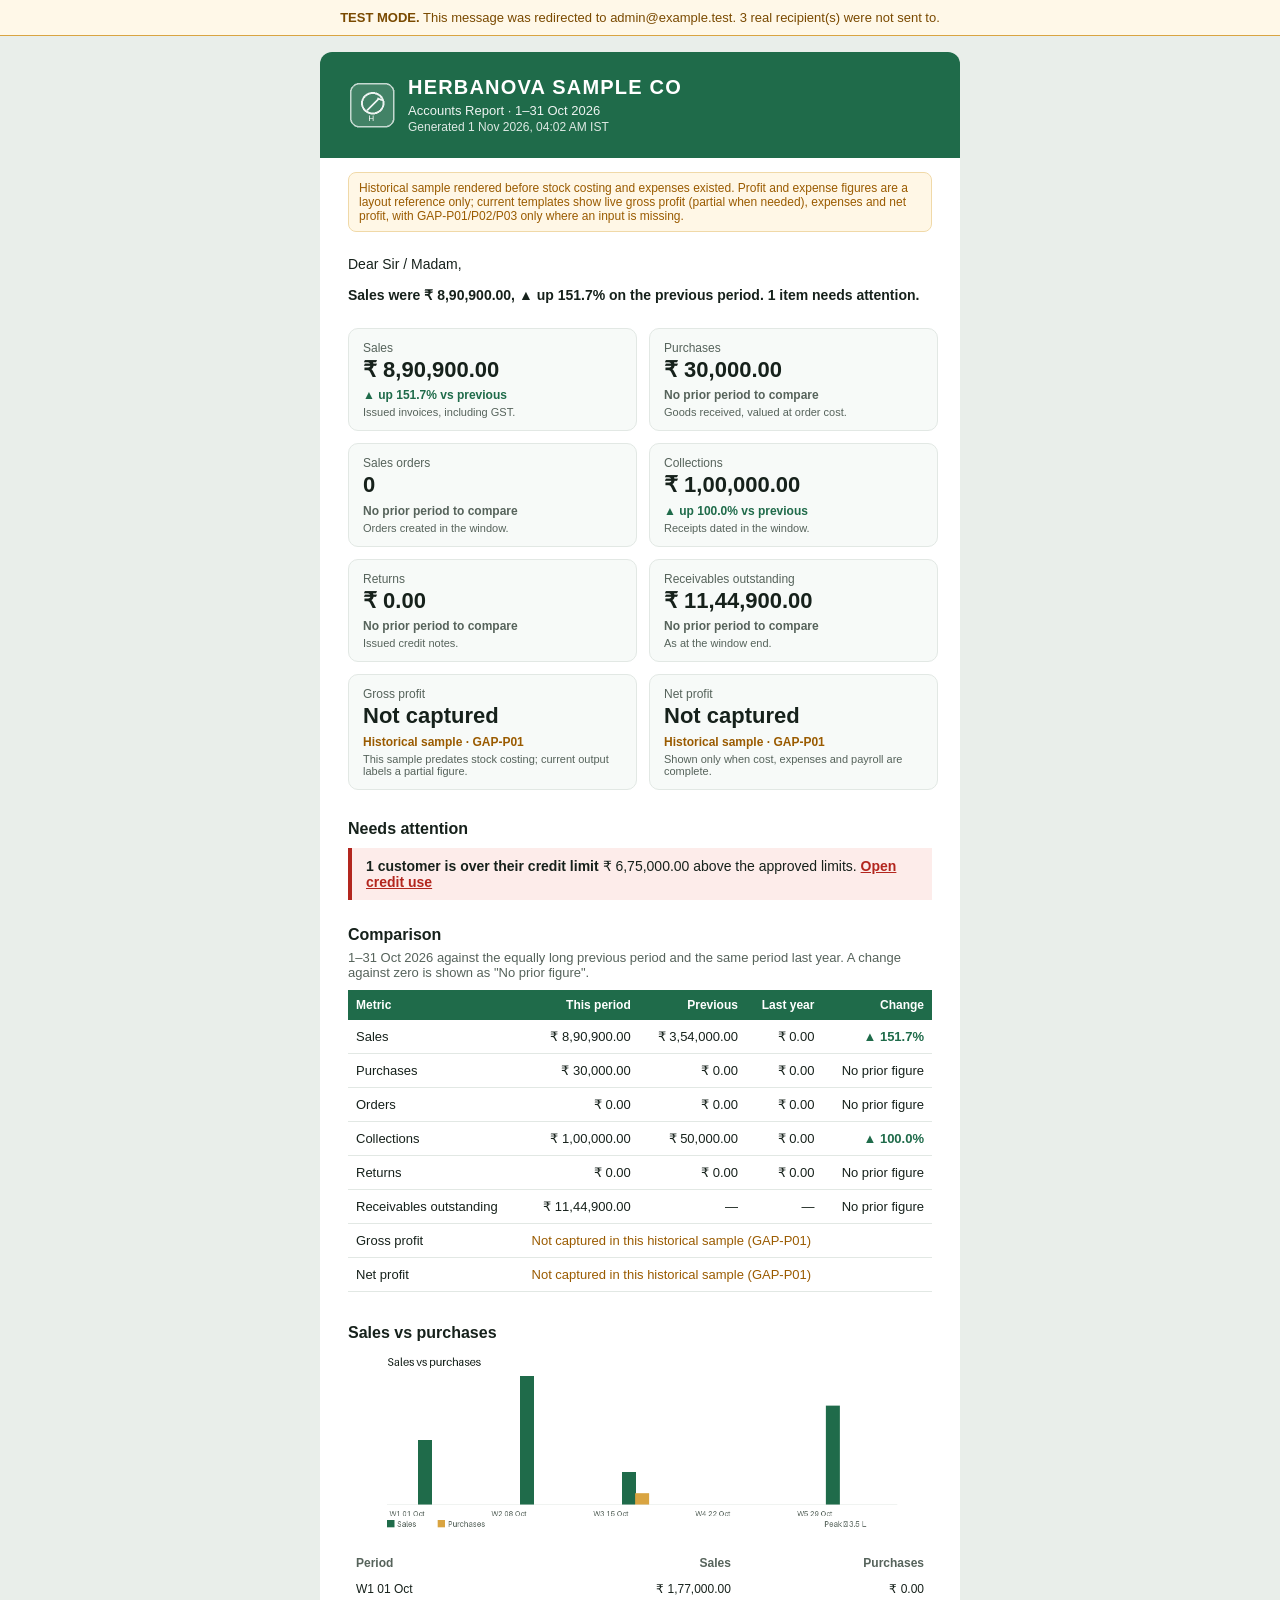
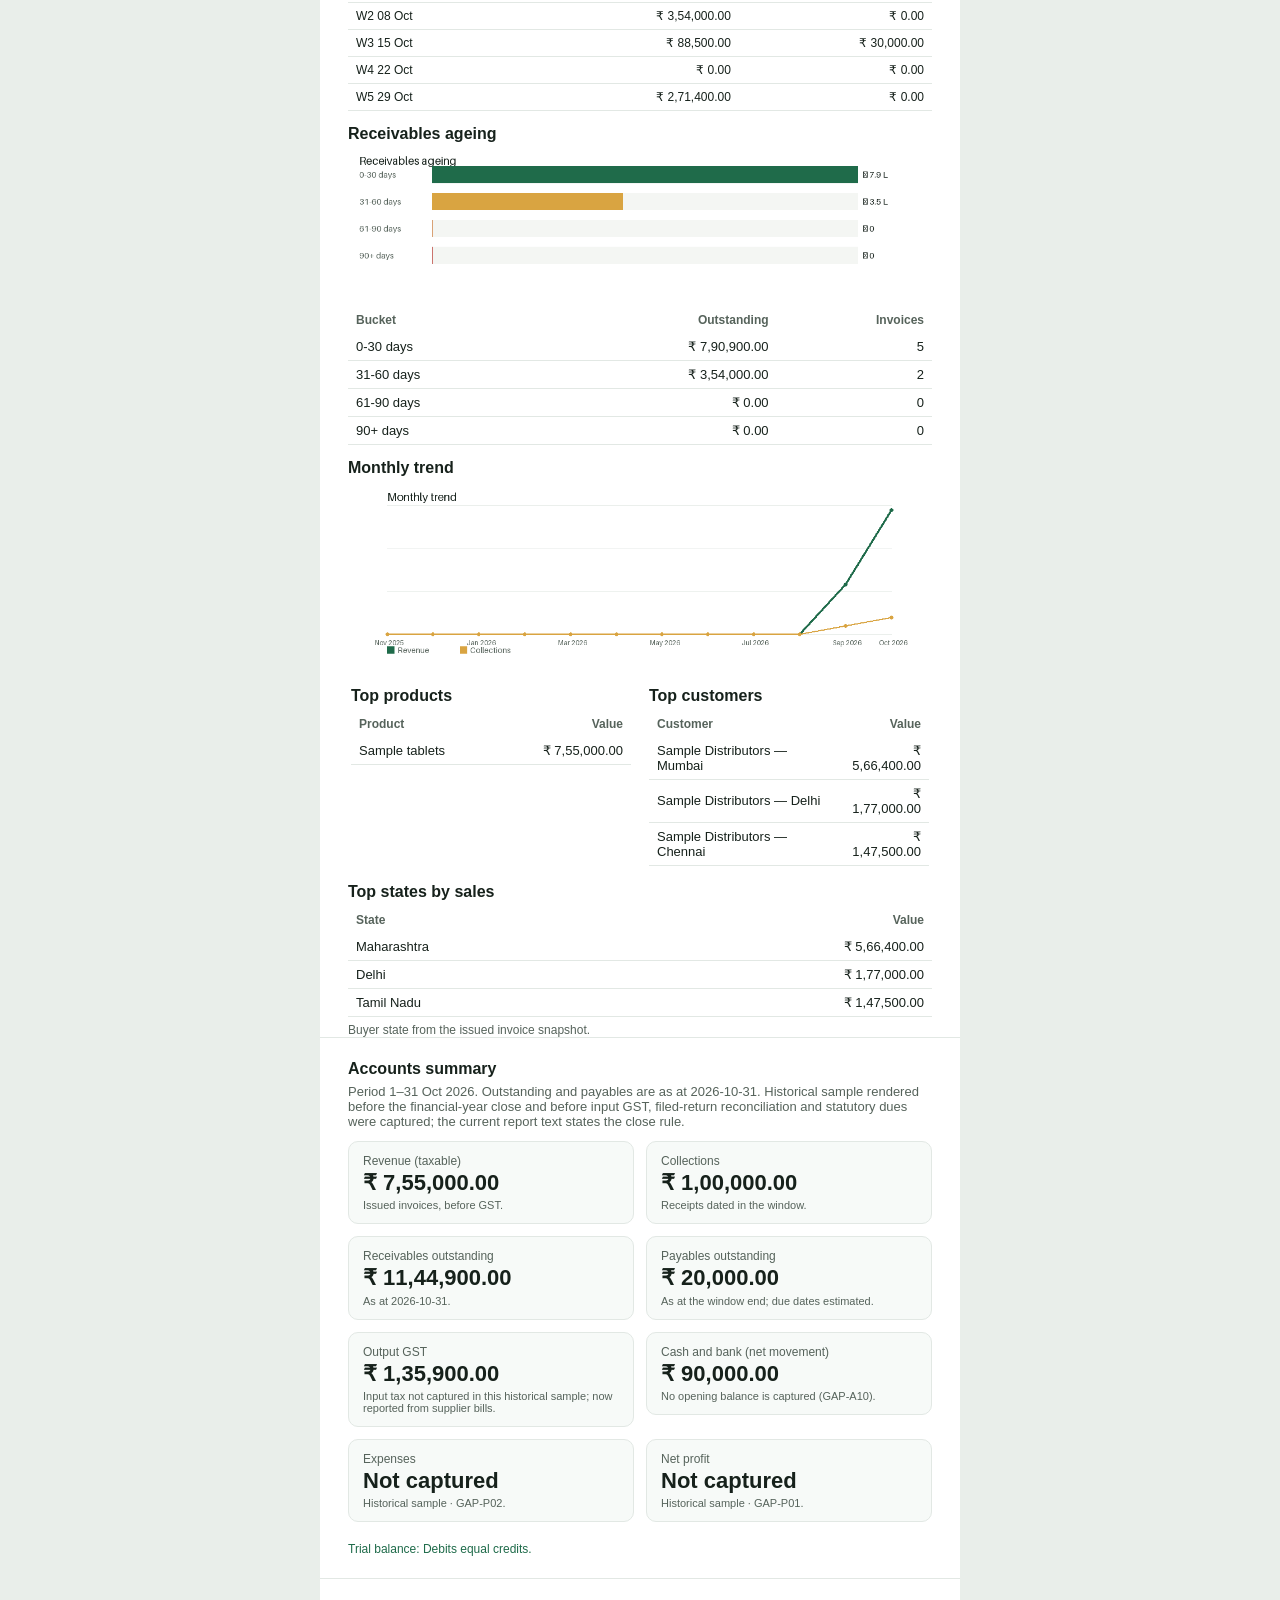
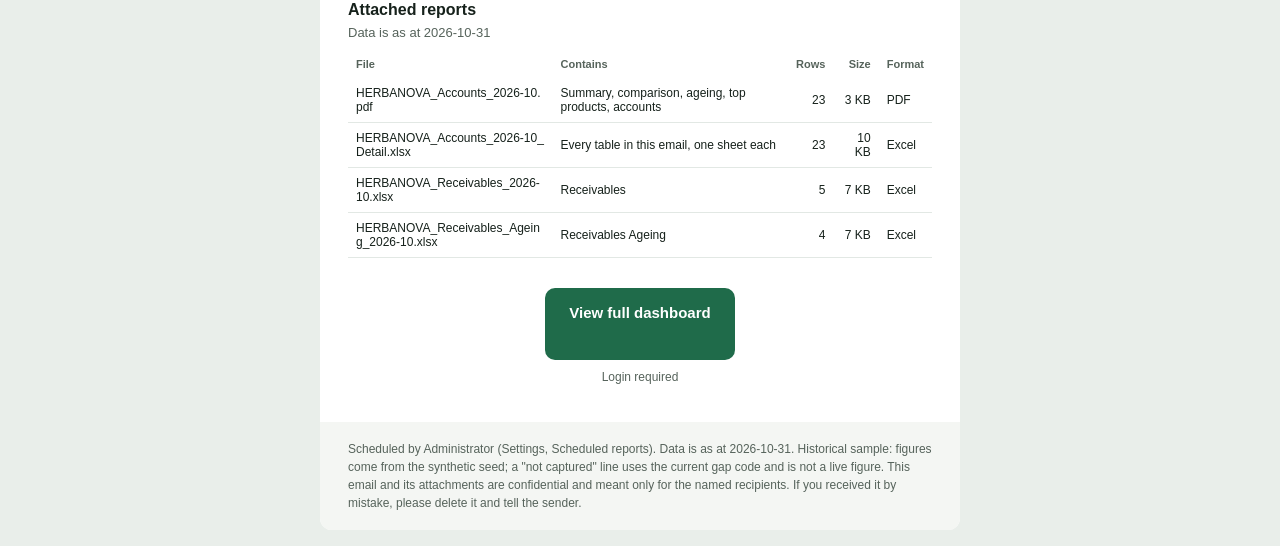
<file: docs/samples/HERBANOVA_Accounts_Report_2026-10.html>
<!doctype html>
<html lang="en">
<head>
<meta charset="utf-8">
<meta name="viewport" content="width=device-width,initial-scale=1">
<meta name="color-scheme" content="light dark">
<title>Herbanova Sample Co | Accounts Report | 1–31 Oct 2026</title>
<style>
body{margin:0;padding:0;background:#E9EEEA;font-family:Arial,Helvetica,sans-serif;color:#16211B}
@media (prefers-color-scheme:dark){body{background:#0F1713!important}}
.wrap{width:100%;max-width:640px;background:#fff;border-radius:12px;overflow:hidden}
a{color:#1F6B4A}
</style>
</head>
<body style="margin:0;padding:0;background:#E9EEEA">
<div style="background:#FFF8E8;border-bottom:1px solid #D9A441;padding:10px 16px;font-size:13px;color:#7A4A00;text-align:center"><b>TEST MODE.</b> This message was redirected to admin@example.test. 3 real recipient(s) were not sent to.</div>
<table role="presentation" width="100%" cellpadding="0" cellspacing="0" border="0" style="background:#E9EEEA">
<tr><td align="center" style="padding:16px 8px">
<table role="presentation" cellpadding="0" cellspacing="0" border="0" class="wrap" style="width:100%;max-width:640px;background:#fff;border-radius:12px;overflow:hidden">
<tr><td style="background:#1F6B4A;color:#fff;padding:24px 28px">
<table role="presentation" cellpadding="0" cellspacing="0" border="0"><tr>
<td style="padding-right:12px"><img src="[data-uri]" width="48" height="48" alt="Herbanova" style="display:block;border:0"></td>
<td><b style="font-size:20px;letter-spacing:.06em">HERBANOVA SAMPLE CO</b>
<div style="font-size:13px;opacity:.92;margin-top:4px">Accounts Report · 1–31 Oct 2026</div>
<div style="font-size:12px;opacity:.85;margin-top:2px">Generated 1 Nov 2026, 04:02 AM IST</div></td>
</tr></table></td></tr>
<tr><td style="padding:14px 28px 0"><p style="margin:0;font-size:12px;color:#9A5B00;background:#FFF7E6;border:1px solid #F0D9A8;border-radius:8px;padding:8px 10px">Historical sample rendered before stock costing and expenses existed. Profit and expense figures are a layout reference only; current templates show live gross profit (partial when needed), expenses and net profit, with GAP-P01/P02/P03 only where an input is missing.</p></td></tr><tr><td style="padding:22px 28px 0">
<p style="margin:0 0 10px;font-size:14px;line-height:1.5">Dear Sir / Madam,</p>
<p style="margin:0 0 10px;font-size:14px;line-height:1.5"><b>Sales were ₹ 8,90,900.00, ▲ up 151.7% on the previous period. 1 item needs attention.</b></p>
</td></tr>
<tr><td style="padding:12px 22px 0 28px"><table role="presentation" width="100%" style="border-collapse:separate;border-spacing:0"><tr><td width="50%" style="padding:0 6px 12px 0;vertical-align:top"><div style="border:1px solid #E2E8E4;border-radius:10px;padding:12px 14px;background:#F7FAF8;height:100%"><span style="display:block;font-size:12px;color:#56635B">Sales</span><b style="display:block;font-size:22px;line-height:1.2;margin:2px 0;color:#16211B">₹ 8,90,900.00</b><i style="font-style:normal;font-size:12px;font-weight:700;color:#1F6B4A">▲ up 151.7% vs previous</i><div style="font-size:11px;color:#56635B;margin-top:3px">Issued invoices, including GST.</div></div></td><td width="50%" style="padding:0 0 12px 6px;vertical-align:top"><div style="border:1px solid #E2E8E4;border-radius:10px;padding:12px 14px;background:#F7FAF8;height:100%"><span style="display:block;font-size:12px;color:#56635B">Purchases</span><b style="display:block;font-size:22px;line-height:1.2;margin:2px 0;color:#16211B">₹ 30,000.00</b><i style="font-style:normal;font-size:12px;font-weight:700;color:#56635B">No prior period to compare</i><div style="font-size:11px;color:#56635B;margin-top:3px">Goods received, valued at order cost.</div></div></td></tr><tr><td width="50%" style="padding:0 6px 12px 0;vertical-align:top"><div style="border:1px solid #E2E8E4;border-radius:10px;padding:12px 14px;background:#F7FAF8;height:100%"><span style="display:block;font-size:12px;color:#56635B">Sales orders</span><b style="display:block;font-size:22px;line-height:1.2;margin:2px 0;color:#16211B">0</b><i style="font-style:normal;font-size:12px;font-weight:700;color:#56635B">No prior period to compare</i><div style="font-size:11px;color:#56635B;margin-top:3px">Orders created in the window.</div></div></td><td width="50%" style="padding:0 0 12px 6px;vertical-align:top"><div style="border:1px solid #E2E8E4;border-radius:10px;padding:12px 14px;background:#F7FAF8;height:100%"><span style="display:block;font-size:12px;color:#56635B">Collections</span><b style="display:block;font-size:22px;line-height:1.2;margin:2px 0;color:#16211B">₹ 1,00,000.00</b><i style="font-style:normal;font-size:12px;font-weight:700;color:#1F6B4A">▲ up 100.0% vs previous</i><div style="font-size:11px;color:#56635B;margin-top:3px">Receipts dated in the window.</div></div></td></tr><tr><td width="50%" style="padding:0 6px 12px 0;vertical-align:top"><div style="border:1px solid #E2E8E4;border-radius:10px;padding:12px 14px;background:#F7FAF8;height:100%"><span style="display:block;font-size:12px;color:#56635B">Returns</span><b style="display:block;font-size:22px;line-height:1.2;margin:2px 0;color:#16211B">₹ 0.00</b><i style="font-style:normal;font-size:12px;font-weight:700;color:#56635B">No prior period to compare</i><div style="font-size:11px;color:#56635B;margin-top:3px">Issued credit notes.</div></div></td><td width="50%" style="padding:0 0 12px 6px;vertical-align:top"><div style="border:1px solid #E2E8E4;border-radius:10px;padding:12px 14px;background:#F7FAF8;height:100%"><span style="display:block;font-size:12px;color:#56635B">Receivables outstanding</span><b style="display:block;font-size:22px;line-height:1.2;margin:2px 0;color:#16211B">₹ 11,44,900.00</b><i style="font-style:normal;font-size:12px;font-weight:700;color:#56635B">No prior period to compare</i><div style="font-size:11px;color:#56635B;margin-top:3px">As at the window end.</div></div></td></tr><tr><td width="50%" style="padding:0 6px 12px 0;vertical-align:top"><div style="border:1px solid #E2E8E4;border-radius:10px;padding:12px 14px;background:#F7FAF8;height:100%"><span style="display:block;font-size:12px;color:#56635B">Gross profit</span><b style="display:block;font-size:22px;line-height:1.2;margin:2px 0;color:#16211B">Not captured</b><i style="font-style:normal;font-size:12px;font-weight:700;color:#9A5B00">Historical sample · GAP-P01</i><div style="font-size:11px;color:#56635B;margin-top:3px">This sample predates stock costing; current output labels a partial figure.</div></div></td><td width="50%" style="padding:0 0 12px 6px;vertical-align:top"><div style="border:1px solid #E2E8E4;border-radius:10px;padding:12px 14px;background:#F7FAF8;height:100%"><span style="display:block;font-size:12px;color:#56635B">Net profit</span><b style="display:block;font-size:22px;line-height:1.2;margin:2px 0;color:#16211B">Not captured</b><i style="font-style:normal;font-size:12px;font-weight:700;color:#9A5B00">Historical sample · GAP-P01</i><div style="font-size:11px;color:#56635B;margin-top:3px">Shown only when cost, expenses and payroll are complete.</div></div></td></tr></table></td></tr>
<tr><td style="padding:10px 28px 0">
<h2 style="margin:8px 0 10px;font-size:16px;color:#16211B">Needs attention</h2>
<div style="border-left:4px solid #B3261E;background:#FDECEA;padding:10px 14px;margin:0 0 8px;font-size:14px;color:#16211B"><b>1 customer is over their credit limit</b> ₹ 6,75,000.00 above the approved limits. <a href="http://127.0.0.1:8000/ui/#/accounts" style="color:#B3261E;font-weight:600">Open credit use</a></div>
</td></tr>
<tr><td style="padding:18px 28px 0">
<h2 style="margin:0 0 6px;font-size:16px;color:#16211B">Comparison</h2>
<p style="margin:0 0 10px;font-size:13px;color:#56635B">1–31 Oct 2026 against the equally long previous period and the same period last year. A change against zero is shown as "No prior figure".</p>
<div style="overflow-x:auto"><table role="table" width="100%" style="border-collapse:collapse;min-width:520px"><tr><th style="background:#1F6B4A;color:#fff;font-size:12px;text-align:left;padding:8px">Metric</th><th style="background:#1F6B4A;color:#fff;font-size:12px;text-align:right;padding:8px">This period</th><th style="background:#1F6B4A;color:#fff;font-size:12px;text-align:right;padding:8px">Previous</th><th style="background:#1F6B4A;color:#fff;font-size:12px;text-align:right;padding:8px">Last year</th><th style="background:#1F6B4A;color:#fff;font-size:12px;text-align:right;padding:8px">Change</th></tr><tr><td style="padding:9px 8px;border-bottom:1px solid #E2E8E4;font-size:13px">Sales</td><td style="padding:9px 8px;border-bottom:1px solid #E2E8E4;font-size:13px;text-align:right">₹ 8,90,900.00</td><td style="padding:9px 8px;border-bottom:1px solid #E2E8E4;font-size:13px;text-align:right">₹ 3,54,000.00</td><td style="padding:9px 8px;border-bottom:1px solid #E2E8E4;font-size:13px;text-align:right">₹ 0.00</td><td style="padding:9px 8px;border-bottom:1px solid #E2E8E4;font-size:13px;text-align:right"><span style="color:#1F6B4A;font-weight:700">▲ 151.7%</span></td></tr><tr><td style="padding:9px 8px;border-bottom:1px solid #E2E8E4;font-size:13px">Purchases</td><td style="padding:9px 8px;border-bottom:1px solid #E2E8E4;font-size:13px;text-align:right">₹ 30,000.00</td><td style="padding:9px 8px;border-bottom:1px solid #E2E8E4;font-size:13px;text-align:right">₹ 0.00</td><td style="padding:9px 8px;border-bottom:1px solid #E2E8E4;font-size:13px;text-align:right">₹ 0.00</td><td style="padding:9px 8px;border-bottom:1px solid #E2E8E4;font-size:13px;text-align:right">No prior figure</td></tr><tr><td style="padding:9px 8px;border-bottom:1px solid #E2E8E4;font-size:13px">Orders</td><td style="padding:9px 8px;border-bottom:1px solid #E2E8E4;font-size:13px;text-align:right">₹ 0.00</td><td style="padding:9px 8px;border-bottom:1px solid #E2E8E4;font-size:13px;text-align:right">₹ 0.00</td><td style="padding:9px 8px;border-bottom:1px solid #E2E8E4;font-size:13px;text-align:right">₹ 0.00</td><td style="padding:9px 8px;border-bottom:1px solid #E2E8E4;font-size:13px;text-align:right">No prior figure</td></tr><tr><td style="padding:9px 8px;border-bottom:1px solid #E2E8E4;font-size:13px">Collections</td><td style="padding:9px 8px;border-bottom:1px solid #E2E8E4;font-size:13px;text-align:right">₹ 1,00,000.00</td><td style="padding:9px 8px;border-bottom:1px solid #E2E8E4;font-size:13px;text-align:right">₹ 50,000.00</td><td style="padding:9px 8px;border-bottom:1px solid #E2E8E4;font-size:13px;text-align:right">₹ 0.00</td><td style="padding:9px 8px;border-bottom:1px solid #E2E8E4;font-size:13px;text-align:right"><span style="color:#1F6B4A;font-weight:700">▲ 100.0%</span></td></tr><tr><td style="padding:9px 8px;border-bottom:1px solid #E2E8E4;font-size:13px">Returns</td><td style="padding:9px 8px;border-bottom:1px solid #E2E8E4;font-size:13px;text-align:right">₹ 0.00</td><td style="padding:9px 8px;border-bottom:1px solid #E2E8E4;font-size:13px;text-align:right">₹ 0.00</td><td style="padding:9px 8px;border-bottom:1px solid #E2E8E4;font-size:13px;text-align:right">₹ 0.00</td><td style="padding:9px 8px;border-bottom:1px solid #E2E8E4;font-size:13px;text-align:right">No prior figure</td></tr><tr><td style="padding:9px 8px;border-bottom:1px solid #E2E8E4;font-size:13px">Receivables outstanding</td><td style="padding:9px 8px;border-bottom:1px solid #E2E8E4;font-size:13px;text-align:right">₹ 11,44,900.00</td><td style="padding:9px 8px;border-bottom:1px solid #E2E8E4;font-size:13px;text-align:right">—</td><td style="padding:9px 8px;border-bottom:1px solid #E2E8E4;font-size:13px;text-align:right">—</td><td style="padding:9px 8px;border-bottom:1px solid #E2E8E4;font-size:13px;text-align:right">No prior figure</td></tr><tr><td style="padding:9px 8px;border-bottom:1px solid #E2E8E4;font-size:13px">Gross profit</td><td colspan="4" style="padding:9px 8px;border-bottom:1px solid #E2E8E4;font-size:13px;color:#9A5B00">Not captured in this historical sample (GAP-P01)</td></tr><tr><td style="padding:9px 8px;border-bottom:1px solid #E2E8E4;font-size:13px">Net profit</td><td colspan="4" style="padding:9px 8px;border-bottom:1px solid #E2E8E4;font-size:13px;color:#9A5B00">Not captured in this historical sample (GAP-P01)</td></tr></table></div>
</td></tr>
<tr><td style="padding:18px 28px 0"><h2 style="margin:14px 0 6px;font-size:16px;color:#16211B">Sales vs purchases</h2><img src="[data-uri]" width="560" alt="Bar chart of sales and purchases for 1–31 Oct 2026. The same figures are in the table below." style="width:100%;max-width:560px;height:auto;border:0"><table role="table" width="100%" style="border-collapse:collapse;margin-top:8px"><tr><th style="font-size:12px;text-align:left;padding:6px 8px;color:#56635B">Period</th><th style="font-size:12px;text-align:right;padding:6px 8px;color:#56635B">Sales</th><th style="font-size:12px;text-align:right;padding:6px 8px;color:#56635B">Purchases</th></tr><tr><td style="padding:6px 8px;border-bottom:1px solid #E2E8E4;font-size:12px">W1 01 Oct</td><td style="padding:6px 8px;border-bottom:1px solid #E2E8E4;font-size:12px;text-align:right">₹ 1,77,000.00</td><td style="padding:6px 8px;border-bottom:1px solid #E2E8E4;font-size:12px;text-align:right">₹ 0.00</td></tr><tr><td style="padding:6px 8px;border-bottom:1px solid #E2E8E4;font-size:12px">W2 08 Oct</td><td style="padding:6px 8px;border-bottom:1px solid #E2E8E4;font-size:12px;text-align:right">₹ 3,54,000.00</td><td style="padding:6px 8px;border-bottom:1px solid #E2E8E4;font-size:12px;text-align:right">₹ 0.00</td></tr><tr><td style="padding:6px 8px;border-bottom:1px solid #E2E8E4;font-size:12px">W3 15 Oct</td><td style="padding:6px 8px;border-bottom:1px solid #E2E8E4;font-size:12px;text-align:right">₹ 88,500.00</td><td style="padding:6px 8px;border-bottom:1px solid #E2E8E4;font-size:12px;text-align:right">₹ 30,000.00</td></tr><tr><td style="padding:6px 8px;border-bottom:1px solid #E2E8E4;font-size:12px">W4 22 Oct</td><td style="padding:6px 8px;border-bottom:1px solid #E2E8E4;font-size:12px;text-align:right">₹ 0.00</td><td style="padding:6px 8px;border-bottom:1px solid #E2E8E4;font-size:12px;text-align:right">₹ 0.00</td></tr><tr><td style="padding:6px 8px;border-bottom:1px solid #E2E8E4;font-size:12px">W5 29 Oct</td><td style="padding:6px 8px;border-bottom:1px solid #E2E8E4;font-size:12px;text-align:right">₹ 2,71,400.00</td><td style="padding:6px 8px;border-bottom:1px solid #E2E8E4;font-size:12px;text-align:right">₹ 0.00</td></tr></table><h2 style="margin:14px 0 6px;font-size:16px;color:#16211B">Receivables ageing</h2><img src="[data-uri]" width="560" alt="Bar chart of receivables by age bucket. The same figures are in the table below." style="width:100%;max-width:560px;height:auto;border:0"><table role="table" width="100%" style="border-collapse:collapse;margin-top:8px"><tr><th style="font-size:12px;text-align:left;padding:6px 8px;color:#56635B">Bucket</th><th style="font-size:12px;text-align:right;padding:6px 8px;color:#56635B">Outstanding</th><th style="font-size:12px;text-align:right;padding:6px 8px;color:#56635B">Invoices</th></tr><tr><td style="padding:6px 8px;border-bottom:1px solid #E2E8E4;font-size:13px">0-30 days</td><td style="padding:6px 8px;border-bottom:1px solid #E2E8E4;font-size:13px;text-align:right">₹ 7,90,900.00</td><td style="padding:6px 8px;border-bottom:1px solid #E2E8E4;font-size:13px;text-align:right">5</td></tr><tr><td style="padding:6px 8px;border-bottom:1px solid #E2E8E4;font-size:13px">31-60 days</td><td style="padding:6px 8px;border-bottom:1px solid #E2E8E4;font-size:13px;text-align:right">₹ 3,54,000.00</td><td style="padding:6px 8px;border-bottom:1px solid #E2E8E4;font-size:13px;text-align:right">2</td></tr><tr><td style="padding:6px 8px;border-bottom:1px solid #E2E8E4;font-size:13px">61-90 days</td><td style="padding:6px 8px;border-bottom:1px solid #E2E8E4;font-size:13px;text-align:right">₹ 0.00</td><td style="padding:6px 8px;border-bottom:1px solid #E2E8E4;font-size:13px;text-align:right">0</td></tr><tr><td style="padding:6px 8px;border-bottom:1px solid #E2E8E4;font-size:13px">90+ days</td><td style="padding:6px 8px;border-bottom:1px solid #E2E8E4;font-size:13px;text-align:right">₹ 0.00</td><td style="padding:6px 8px;border-bottom:1px solid #E2E8E4;font-size:13px;text-align:right">0</td></tr></table><h2 style="margin:14px 0 6px;font-size:16px;color:#16211B">Monthly trend</h2><img src="[data-uri]" width="560" alt="Line chart of monthly revenue and collections. The figures are in the accounts table." style="width:100%;max-width:560px;height:auto;border:0"></td></tr>
<tr><td style="padding:18px 28px 0">
<table role="presentation" width="100%"><tr><td width="50%" style="vertical-align:top;padding-right:8px">
<h2 style="margin:0 0 6px;font-size:16px;color:#16211B">Top products</h2>
<table role="table" width="100%" style="border-collapse:collapse"><tr><th style="font-size:12px;text-align:left;padding:6px 8px;color:#56635B">Product</th><th style="font-size:12px;text-align:right;padding:6px 8px;color:#56635B">Value</th></tr><tr><td style="padding:6px 8px;border-bottom:1px solid #E2E8E4;font-size:13px">Sample tablets</td><td style="padding:6px 8px;border-bottom:1px solid #E2E8E4;font-size:13px;text-align:right">₹ 7,55,000.00</td></tr></table>
</td><td width="50%" style="vertical-align:top;padding-left:8px">
<h2 style="margin:0 0 6px;font-size:16px;color:#16211B">Top customers</h2>
<table role="table" width="100%" style="border-collapse:collapse"><tr><th style="font-size:12px;text-align:left;padding:6px 8px;color:#56635B">Customer</th><th style="font-size:12px;text-align:right;padding:6px 8px;color:#56635B">Value</th></tr><tr><td style="padding:6px 8px;border-bottom:1px solid #E2E8E4;font-size:13px">Sample Distributors — Mumbai</td><td style="padding:6px 8px;border-bottom:1px solid #E2E8E4;font-size:13px;text-align:right">₹ 5,66,400.00</td></tr><tr><td style="padding:6px 8px;border-bottom:1px solid #E2E8E4;font-size:13px">Sample Distributors — Delhi</td><td style="padding:6px 8px;border-bottom:1px solid #E2E8E4;font-size:13px;text-align:right">₹ 1,77,000.00</td></tr><tr><td style="padding:6px 8px;border-bottom:1px solid #E2E8E4;font-size:13px">Sample Distributors — Chennai</td><td style="padding:6px 8px;border-bottom:1px solid #E2E8E4;font-size:13px;text-align:right">₹ 1,47,500.00</td></tr></table>
</td></tr></table>
<h2 style="margin:14px 0 6px;font-size:16px;color:#16211B">Top states by sales</h2>
<table role="table" width="100%" style="border-collapse:collapse"><tr><th style="font-size:12px;text-align:left;padding:6px 8px;color:#56635B">State</th><th style="font-size:12px;text-align:right;padding:6px 8px;color:#56635B">Value</th></tr><tr><td style="padding:6px 8px;border-bottom:1px solid #E2E8E4;font-size:13px">Maharashtra</td><td style="padding:6px 8px;border-bottom:1px solid #E2E8E4;font-size:13px;text-align:right">₹ 5,66,400.00</td></tr><tr><td style="padding:6px 8px;border-bottom:1px solid #E2E8E4;font-size:13px">Delhi</td><td style="padding:6px 8px;border-bottom:1px solid #E2E8E4;font-size:13px;text-align:right">₹ 1,77,000.00</td></tr><tr><td style="padding:6px 8px;border-bottom:1px solid #E2E8E4;font-size:13px">Tamil Nadu</td><td style="padding:6px 8px;border-bottom:1px solid #E2E8E4;font-size:13px;text-align:right">₹ 1,47,500.00</td></tr></table>
<p style="font-size:12px;color:#56635B;margin:6px 0 0">Buyer state from the issued invoice snapshot.</p>
</td></tr>
<tr><td><hr style="border:0;border-top:1px solid #E2E8E4;margin:0"><div style="padding:22px 28px"><h2 style="margin:0 0 6px;font-size:16px;color:#16211B">Accounts summary</h2><p style="margin:0 0 12px;font-size:13px;color:#56635B">Period 1–31 Oct 2026. Outstanding and payables are as at 2026-10-31. Historical sample rendered before the financial-year close and before input GST, filed-return reconciliation and statutory dues were captured; the current report text states the close rule.</p><table role="presentation" width="100%" style="border-collapse:separate;border-spacing:0"><tr><td width="50%" style="padding:0 6px 12px 0;vertical-align:top"><div style="border:1px solid #E2E8E4;border-radius:10px;padding:12px 14px;background:#F7FAF8;height:100%"><span style="display:block;font-size:12px;color:#56635B">Revenue (taxable)</span><b style="display:block;font-size:22px;line-height:1.2;margin:2px 0;color:#16211B">₹ 7,55,000.00</b><div style="font-size:11px;color:#56635B;margin-top:3px">Issued invoices, before GST.</div></div></td><td width="50%" style="padding:0 0 12px 6px;vertical-align:top"><div style="border:1px solid #E2E8E4;border-radius:10px;padding:12px 14px;background:#F7FAF8;height:100%"><span style="display:block;font-size:12px;color:#56635B">Collections</span><b style="display:block;font-size:22px;line-height:1.2;margin:2px 0;color:#16211B">₹ 1,00,000.00</b><div style="font-size:11px;color:#56635B;margin-top:3px">Receipts dated in the window.</div></div></td></tr><tr><td width="50%" style="padding:0 6px 12px 0;vertical-align:top"><div style="border:1px solid #E2E8E4;border-radius:10px;padding:12px 14px;background:#F7FAF8;height:100%"><span style="display:block;font-size:12px;color:#56635B">Receivables outstanding</span><b style="display:block;font-size:22px;line-height:1.2;margin:2px 0;color:#16211B">₹ 11,44,900.00</b><div style="font-size:11px;color:#56635B;margin-top:3px">As at 2026-10-31.</div></div></td><td width="50%" style="padding:0 0 12px 6px;vertical-align:top"><div style="border:1px solid #E2E8E4;border-radius:10px;padding:12px 14px;background:#F7FAF8;height:100%"><span style="display:block;font-size:12px;color:#56635B">Payables outstanding</span><b style="display:block;font-size:22px;line-height:1.2;margin:2px 0;color:#16211B">₹ 20,000.00</b><div style="font-size:11px;color:#56635B;margin-top:3px">As at the window end; due dates estimated.</div></div></td></tr><tr><td width="50%" style="padding:0 6px 12px 0;vertical-align:top"><div style="border:1px solid #E2E8E4;border-radius:10px;padding:12px 14px;background:#F7FAF8;height:100%"><span style="display:block;font-size:12px;color:#56635B">Output GST</span><b style="display:block;font-size:22px;line-height:1.2;margin:2px 0;color:#16211B">₹ 1,35,900.00</b><div style="font-size:11px;color:#56635B;margin-top:3px">Input tax not captured in this historical sample; now reported from supplier bills.</div></div></td><td width="50%" style="padding:0 0 12px 6px;vertical-align:top"><div style="border:1px solid #E2E8E4;border-radius:10px;padding:12px 14px;background:#F7FAF8;height:100%"><span style="display:block;font-size:12px;color:#56635B">Cash and bank (net movement)</span><b style="display:block;font-size:22px;line-height:1.2;margin:2px 0;color:#16211B">₹ 90,000.00</b><div style="font-size:11px;color:#56635B;margin-top:3px">No opening balance is captured (GAP-A10).</div></div></td></tr><tr><td width="50%" style="padding:0 6px 12px 0;vertical-align:top"><div style="border:1px solid #E2E8E4;border-radius:10px;padding:12px 14px;background:#F7FAF8;height:100%"><span style="display:block;font-size:12px;color:#56635B">Expenses</span><b style="display:block;font-size:22px;line-height:1.2;margin:2px 0;color:#16211B">Not captured</b><div style="font-size:11px;color:#56635B;margin-top:3px">Historical sample · GAP-P02.</div></div></td><td width="50%" style="padding:0 0 12px 6px;vertical-align:top"><div style="border:1px solid #E2E8E4;border-radius:10px;padding:12px 14px;background:#F7FAF8;height:100%"><span style="display:block;font-size:12px;color:#56635B">Net profit</span><b style="display:block;font-size:22px;line-height:1.2;margin:2px 0;color:#16211B">Not captured</b><div style="font-size:11px;color:#56635B;margin-top:3px">Historical sample · GAP-P01.</div></div></td></tr></table><p style="font-size:12px;color:#1F6B4A;margin:8px 0 0">Trial balance: Debits equal credits.</p></div></td></tr>
<tr><td><hr style="border:0;border-top:1px solid #E2E8E4;margin:0"><div style="padding:22px 28px"><h2 style="margin:0 0 6px;font-size:16px;color:#16211B">Attached reports</h2><p style="margin:0 0 10px;font-size:13px;color:#56635B">Data is as at 2026-10-31</p><div style="overflow-x:auto"><table role="table" width="100%" style="border-collapse:collapse"><tr><th style="font-size:11px;text-align:left;padding:8px;color:#56635B">File</th><th style="font-size:11px;text-align:left;padding:8px;color:#56635B">Contains</th><th style="font-size:11px;text-align:right;padding:8px;color:#56635B">Rows</th><th style="font-size:11px;text-align:right;padding:8px;color:#56635B">Size</th><th style="font-size:11px;text-align:left;padding:8px;color:#56635B">Format</th></tr><tr><td style="padding:8px;border-bottom:1px solid #E2E8E4;font-size:12px;word-break:break-all">HERBANOVA_Accounts_2026-10.pdf</td><td style="padding:8px;border-bottom:1px solid #E2E8E4;font-size:12px">Summary, comparison, ageing, top products, accounts</td><td style="padding:8px;border-bottom:1px solid #E2E8E4;font-size:12px;text-align:right">23</td><td style="padding:8px;border-bottom:1px solid #E2E8E4;font-size:12px;text-align:right">3 KB</td><td style="padding:8px;border-bottom:1px solid #E2E8E4;font-size:12px">PDF</td></tr><tr><td style="padding:8px;border-bottom:1px solid #E2E8E4;font-size:12px;word-break:break-all">HERBANOVA_Accounts_2026-10_Detail.xlsx</td><td style="padding:8px;border-bottom:1px solid #E2E8E4;font-size:12px">Every table in this email, one sheet each</td><td style="padding:8px;border-bottom:1px solid #E2E8E4;font-size:12px;text-align:right">23</td><td style="padding:8px;border-bottom:1px solid #E2E8E4;font-size:12px;text-align:right">10 KB</td><td style="padding:8px;border-bottom:1px solid #E2E8E4;font-size:12px">Excel</td></tr><tr><td style="padding:8px;border-bottom:1px solid #E2E8E4;font-size:12px;word-break:break-all">HERBANOVA_Receivables_2026-10.xlsx</td><td style="padding:8px;border-bottom:1px solid #E2E8E4;font-size:12px">Receivables</td><td style="padding:8px;border-bottom:1px solid #E2E8E4;font-size:12px;text-align:right">5</td><td style="padding:8px;border-bottom:1px solid #E2E8E4;font-size:12px;text-align:right">7 KB</td><td style="padding:8px;border-bottom:1px solid #E2E8E4;font-size:12px">Excel</td></tr><tr><td style="padding:8px;border-bottom:1px solid #E2E8E4;font-size:12px;word-break:break-all">HERBANOVA_Receivables_Ageing_2026-10.xlsx</td><td style="padding:8px;border-bottom:1px solid #E2E8E4;font-size:12px">Receivables Ageing</td><td style="padding:8px;border-bottom:1px solid #E2E8E4;font-size:12px;text-align:right">4</td><td style="padding:8px;border-bottom:1px solid #E2E8E4;font-size:12px;text-align:right">7 KB</td><td style="padding:8px;border-bottom:1px solid #E2E8E4;font-size:12px">Excel</td></tr></table></div></div></td></tr>
<tr><td style="padding:8px 28px 26px;text-align:center">
<a href="http://127.0.0.1:8000/ui/" style="display:inline-block;background:#1F6B4A;color:#fff;text-decoration:none;font-weight:700;font-size:15px;padding:14px 24px;border-radius:10px;min-height:44px;line-height:1.4">View full dashboard</a>
<p style="font-size:12px;color:#56635B;margin-top:10px">Login required</p>
</td></tr>
<tr><td style="background:#F4F6F3;padding:18px 28px;font-size:12px;color:#56635B;line-height:1.5">
Scheduled by Administrator (Settings, Scheduled reports). Data is as at 2026-10-31.
Historical sample: figures come from the synthetic seed; a "not captured" line uses the current gap code and is not a live figure.
This email and its attachments are confidential and meant only for the named recipients. If you received it by mistake, please delete it and tell the sender.
</td></tr>
</table></td></tr></table>
</body></html>
</file>
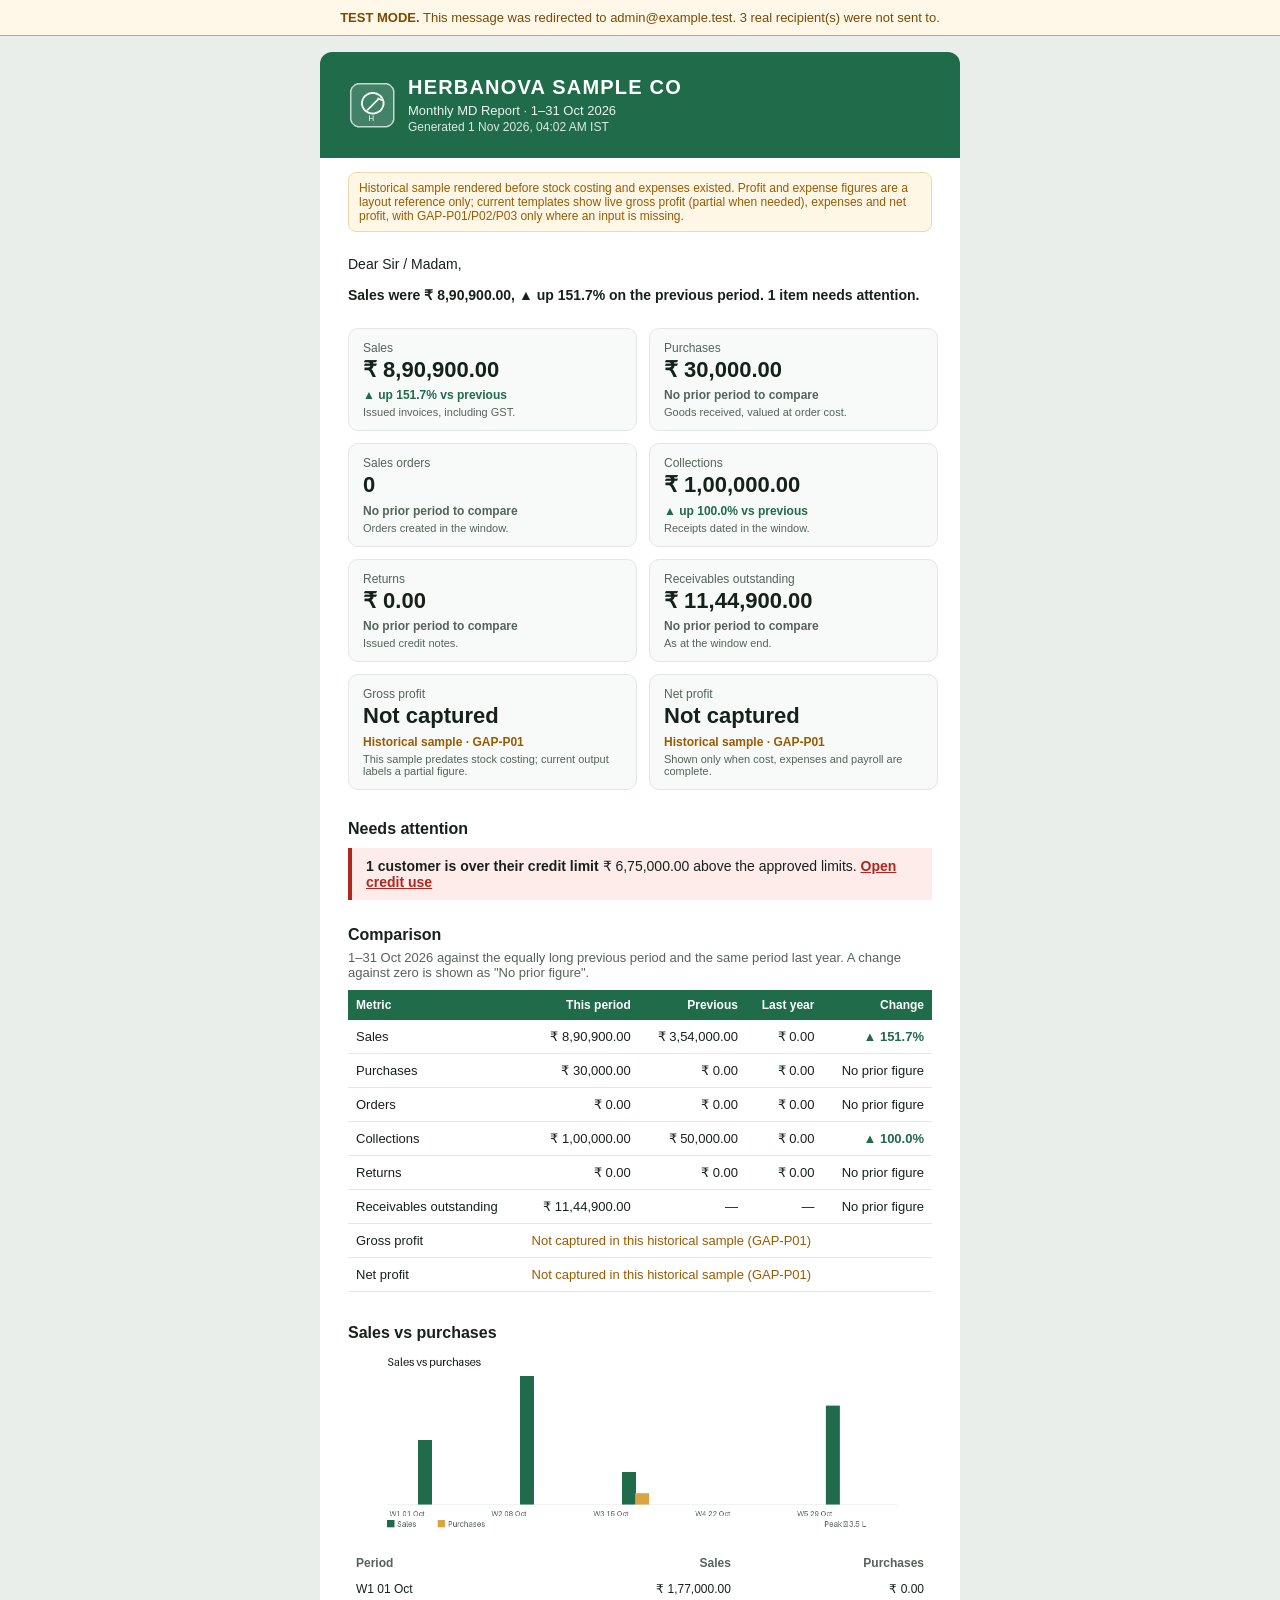
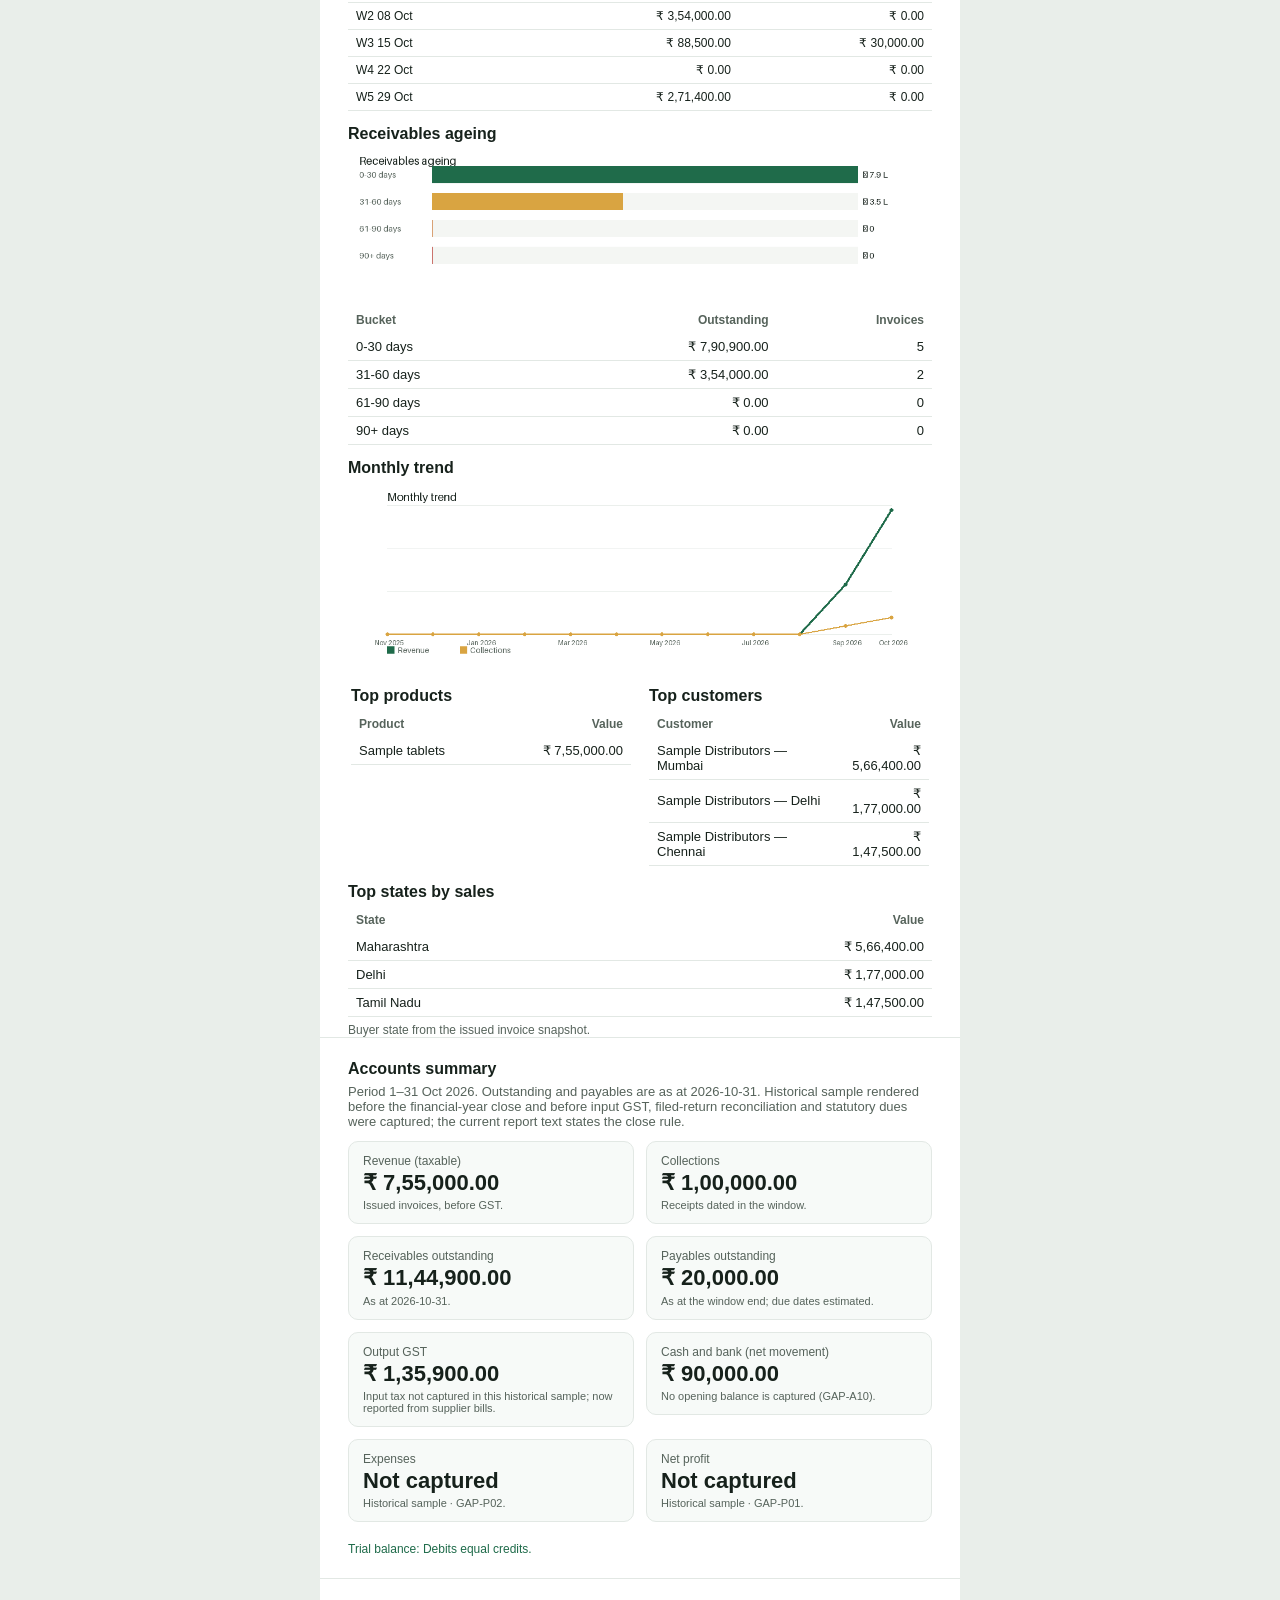
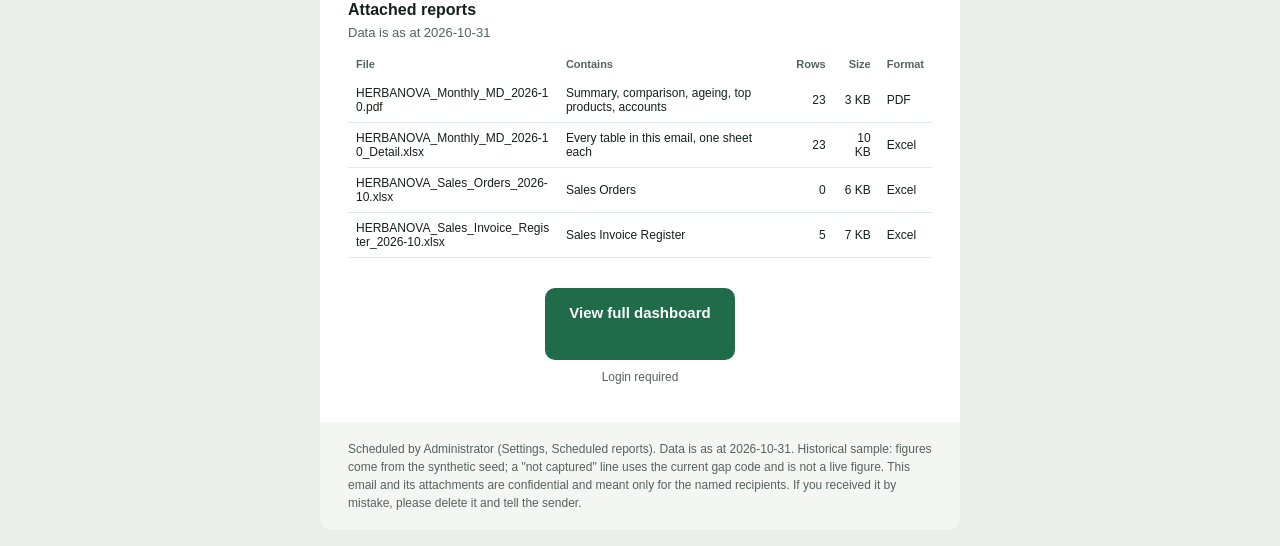
<file: docs/samples/HERBANOVA_Monthly_MD_Report_2026-10.html>
<!doctype html>
<html lang="en">
<head>
<meta charset="utf-8">
<meta name="viewport" content="width=device-width,initial-scale=1">
<meta name="color-scheme" content="light dark">
<title>Herbanova Sample Co | Monthly MD Report | 1–31 Oct 2026</title>
<style>
body{margin:0;padding:0;background:#E9EEEA;font-family:Arial,Helvetica,sans-serif;color:#16211B}
@media (prefers-color-scheme:dark){body{background:#0F1713!important}}
.wrap{width:100%;max-width:640px;background:#fff;border-radius:12px;overflow:hidden}
a{color:#1F6B4A}
</style>
</head>
<body style="margin:0;padding:0;background:#E9EEEA">
<div style="background:#FFF8E8;border-bottom:1px solid #D9A441;padding:10px 16px;font-size:13px;color:#7A4A00;text-align:center"><b>TEST MODE.</b> This message was redirected to admin@example.test. 3 real recipient(s) were not sent to.</div>
<table role="presentation" width="100%" cellpadding="0" cellspacing="0" border="0" style="background:#E9EEEA">
<tr><td align="center" style="padding:16px 8px">
<table role="presentation" cellpadding="0" cellspacing="0" border="0" class="wrap" style="width:100%;max-width:640px;background:#fff;border-radius:12px;overflow:hidden">
<tr><td style="background:#1F6B4A;color:#fff;padding:24px 28px">
<table role="presentation" cellpadding="0" cellspacing="0" border="0"><tr>
<td style="padding-right:12px"><img src="[data-uri]" width="48" height="48" alt="Herbanova" style="display:block;border:0"></td>
<td><b style="font-size:20px;letter-spacing:.06em">HERBANOVA SAMPLE CO</b>
<div style="font-size:13px;opacity:.92;margin-top:4px">Monthly MD Report · 1–31 Oct 2026</div>
<div style="font-size:12px;opacity:.85;margin-top:2px">Generated 1 Nov 2026, 04:02 AM IST</div></td>
</tr></table></td></tr>
<tr><td style="padding:14px 28px 0"><p style="margin:0;font-size:12px;color:#9A5B00;background:#FFF7E6;border:1px solid #F0D9A8;border-radius:8px;padding:8px 10px">Historical sample rendered before stock costing and expenses existed. Profit and expense figures are a layout reference only; current templates show live gross profit (partial when needed), expenses and net profit, with GAP-P01/P02/P03 only where an input is missing.</p></td></tr><tr><td style="padding:22px 28px 0">
<p style="margin:0 0 10px;font-size:14px;line-height:1.5">Dear Sir / Madam,</p>
<p style="margin:0 0 10px;font-size:14px;line-height:1.5"><b>Sales were ₹ 8,90,900.00, ▲ up 151.7% on the previous period. 1 item needs attention.</b></p>
</td></tr>
<tr><td style="padding:12px 22px 0 28px"><table role="presentation" width="100%" style="border-collapse:separate;border-spacing:0"><tr><td width="50%" style="padding:0 6px 12px 0;vertical-align:top"><div style="border:1px solid #E2E8E4;border-radius:10px;padding:12px 14px;background:#F7FAF8;height:100%"><span style="display:block;font-size:12px;color:#56635B">Sales</span><b style="display:block;font-size:22px;line-height:1.2;margin:2px 0;color:#16211B">₹ 8,90,900.00</b><i style="font-style:normal;font-size:12px;font-weight:700;color:#1F6B4A">▲ up 151.7% vs previous</i><div style="font-size:11px;color:#56635B;margin-top:3px">Issued invoices, including GST.</div></div></td><td width="50%" style="padding:0 0 12px 6px;vertical-align:top"><div style="border:1px solid #E2E8E4;border-radius:10px;padding:12px 14px;background:#F7FAF8;height:100%"><span style="display:block;font-size:12px;color:#56635B">Purchases</span><b style="display:block;font-size:22px;line-height:1.2;margin:2px 0;color:#16211B">₹ 30,000.00</b><i style="font-style:normal;font-size:12px;font-weight:700;color:#56635B">No prior period to compare</i><div style="font-size:11px;color:#56635B;margin-top:3px">Goods received, valued at order cost.</div></div></td></tr><tr><td width="50%" style="padding:0 6px 12px 0;vertical-align:top"><div style="border:1px solid #E2E8E4;border-radius:10px;padding:12px 14px;background:#F7FAF8;height:100%"><span style="display:block;font-size:12px;color:#56635B">Sales orders</span><b style="display:block;font-size:22px;line-height:1.2;margin:2px 0;color:#16211B">0</b><i style="font-style:normal;font-size:12px;font-weight:700;color:#56635B">No prior period to compare</i><div style="font-size:11px;color:#56635B;margin-top:3px">Orders created in the window.</div></div></td><td width="50%" style="padding:0 0 12px 6px;vertical-align:top"><div style="border:1px solid #E2E8E4;border-radius:10px;padding:12px 14px;background:#F7FAF8;height:100%"><span style="display:block;font-size:12px;color:#56635B">Collections</span><b style="display:block;font-size:22px;line-height:1.2;margin:2px 0;color:#16211B">₹ 1,00,000.00</b><i style="font-style:normal;font-size:12px;font-weight:700;color:#1F6B4A">▲ up 100.0% vs previous</i><div style="font-size:11px;color:#56635B;margin-top:3px">Receipts dated in the window.</div></div></td></tr><tr><td width="50%" style="padding:0 6px 12px 0;vertical-align:top"><div style="border:1px solid #E2E8E4;border-radius:10px;padding:12px 14px;background:#F7FAF8;height:100%"><span style="display:block;font-size:12px;color:#56635B">Returns</span><b style="display:block;font-size:22px;line-height:1.2;margin:2px 0;color:#16211B">₹ 0.00</b><i style="font-style:normal;font-size:12px;font-weight:700;color:#56635B">No prior period to compare</i><div style="font-size:11px;color:#56635B;margin-top:3px">Issued credit notes.</div></div></td><td width="50%" style="padding:0 0 12px 6px;vertical-align:top"><div style="border:1px solid #E2E8E4;border-radius:10px;padding:12px 14px;background:#F7FAF8;height:100%"><span style="display:block;font-size:12px;color:#56635B">Receivables outstanding</span><b style="display:block;font-size:22px;line-height:1.2;margin:2px 0;color:#16211B">₹ 11,44,900.00</b><i style="font-style:normal;font-size:12px;font-weight:700;color:#56635B">No prior period to compare</i><div style="font-size:11px;color:#56635B;margin-top:3px">As at the window end.</div></div></td></tr><tr><td width="50%" style="padding:0 6px 12px 0;vertical-align:top"><div style="border:1px solid #E2E8E4;border-radius:10px;padding:12px 14px;background:#F7FAF8;height:100%"><span style="display:block;font-size:12px;color:#56635B">Gross profit</span><b style="display:block;font-size:22px;line-height:1.2;margin:2px 0;color:#16211B">Not captured</b><i style="font-style:normal;font-size:12px;font-weight:700;color:#9A5B00">Historical sample · GAP-P01</i><div style="font-size:11px;color:#56635B;margin-top:3px">This sample predates stock costing; current output labels a partial figure.</div></div></td><td width="50%" style="padding:0 0 12px 6px;vertical-align:top"><div style="border:1px solid #E2E8E4;border-radius:10px;padding:12px 14px;background:#F7FAF8;height:100%"><span style="display:block;font-size:12px;color:#56635B">Net profit</span><b style="display:block;font-size:22px;line-height:1.2;margin:2px 0;color:#16211B">Not captured</b><i style="font-style:normal;font-size:12px;font-weight:700;color:#9A5B00">Historical sample · GAP-P01</i><div style="font-size:11px;color:#56635B;margin-top:3px">Shown only when cost, expenses and payroll are complete.</div></div></td></tr></table></td></tr>
<tr><td style="padding:10px 28px 0">
<h2 style="margin:8px 0 10px;font-size:16px;color:#16211B">Needs attention</h2>
<div style="border-left:4px solid #B3261E;background:#FDECEA;padding:10px 14px;margin:0 0 8px;font-size:14px;color:#16211B"><b>1 customer is over their credit limit</b> ₹ 6,75,000.00 above the approved limits. <a href="http://127.0.0.1:8000/ui/#/accounts" style="color:#B3261E;font-weight:600">Open credit use</a></div>
</td></tr>
<tr><td style="padding:18px 28px 0">
<h2 style="margin:0 0 6px;font-size:16px;color:#16211B">Comparison</h2>
<p style="margin:0 0 10px;font-size:13px;color:#56635B">1–31 Oct 2026 against the equally long previous period and the same period last year. A change against zero is shown as "No prior figure".</p>
<div style="overflow-x:auto"><table role="table" width="100%" style="border-collapse:collapse;min-width:520px"><tr><th style="background:#1F6B4A;color:#fff;font-size:12px;text-align:left;padding:8px">Metric</th><th style="background:#1F6B4A;color:#fff;font-size:12px;text-align:right;padding:8px">This period</th><th style="background:#1F6B4A;color:#fff;font-size:12px;text-align:right;padding:8px">Previous</th><th style="background:#1F6B4A;color:#fff;font-size:12px;text-align:right;padding:8px">Last year</th><th style="background:#1F6B4A;color:#fff;font-size:12px;text-align:right;padding:8px">Change</th></tr><tr><td style="padding:9px 8px;border-bottom:1px solid #E2E8E4;font-size:13px">Sales</td><td style="padding:9px 8px;border-bottom:1px solid #E2E8E4;font-size:13px;text-align:right">₹ 8,90,900.00</td><td style="padding:9px 8px;border-bottom:1px solid #E2E8E4;font-size:13px;text-align:right">₹ 3,54,000.00</td><td style="padding:9px 8px;border-bottom:1px solid #E2E8E4;font-size:13px;text-align:right">₹ 0.00</td><td style="padding:9px 8px;border-bottom:1px solid #E2E8E4;font-size:13px;text-align:right"><span style="color:#1F6B4A;font-weight:700">▲ 151.7%</span></td></tr><tr><td style="padding:9px 8px;border-bottom:1px solid #E2E8E4;font-size:13px">Purchases</td><td style="padding:9px 8px;border-bottom:1px solid #E2E8E4;font-size:13px;text-align:right">₹ 30,000.00</td><td style="padding:9px 8px;border-bottom:1px solid #E2E8E4;font-size:13px;text-align:right">₹ 0.00</td><td style="padding:9px 8px;border-bottom:1px solid #E2E8E4;font-size:13px;text-align:right">₹ 0.00</td><td style="padding:9px 8px;border-bottom:1px solid #E2E8E4;font-size:13px;text-align:right">No prior figure</td></tr><tr><td style="padding:9px 8px;border-bottom:1px solid #E2E8E4;font-size:13px">Orders</td><td style="padding:9px 8px;border-bottom:1px solid #E2E8E4;font-size:13px;text-align:right">₹ 0.00</td><td style="padding:9px 8px;border-bottom:1px solid #E2E8E4;font-size:13px;text-align:right">₹ 0.00</td><td style="padding:9px 8px;border-bottom:1px solid #E2E8E4;font-size:13px;text-align:right">₹ 0.00</td><td style="padding:9px 8px;border-bottom:1px solid #E2E8E4;font-size:13px;text-align:right">No prior figure</td></tr><tr><td style="padding:9px 8px;border-bottom:1px solid #E2E8E4;font-size:13px">Collections</td><td style="padding:9px 8px;border-bottom:1px solid #E2E8E4;font-size:13px;text-align:right">₹ 1,00,000.00</td><td style="padding:9px 8px;border-bottom:1px solid #E2E8E4;font-size:13px;text-align:right">₹ 50,000.00</td><td style="padding:9px 8px;border-bottom:1px solid #E2E8E4;font-size:13px;text-align:right">₹ 0.00</td><td style="padding:9px 8px;border-bottom:1px solid #E2E8E4;font-size:13px;text-align:right"><span style="color:#1F6B4A;font-weight:700">▲ 100.0%</span></td></tr><tr><td style="padding:9px 8px;border-bottom:1px solid #E2E8E4;font-size:13px">Returns</td><td style="padding:9px 8px;border-bottom:1px solid #E2E8E4;font-size:13px;text-align:right">₹ 0.00</td><td style="padding:9px 8px;border-bottom:1px solid #E2E8E4;font-size:13px;text-align:right">₹ 0.00</td><td style="padding:9px 8px;border-bottom:1px solid #E2E8E4;font-size:13px;text-align:right">₹ 0.00</td><td style="padding:9px 8px;border-bottom:1px solid #E2E8E4;font-size:13px;text-align:right">No prior figure</td></tr><tr><td style="padding:9px 8px;border-bottom:1px solid #E2E8E4;font-size:13px">Receivables outstanding</td><td style="padding:9px 8px;border-bottom:1px solid #E2E8E4;font-size:13px;text-align:right">₹ 11,44,900.00</td><td style="padding:9px 8px;border-bottom:1px solid #E2E8E4;font-size:13px;text-align:right">—</td><td style="padding:9px 8px;border-bottom:1px solid #E2E8E4;font-size:13px;text-align:right">—</td><td style="padding:9px 8px;border-bottom:1px solid #E2E8E4;font-size:13px;text-align:right">No prior figure</td></tr><tr><td style="padding:9px 8px;border-bottom:1px solid #E2E8E4;font-size:13px">Gross profit</td><td colspan="4" style="padding:9px 8px;border-bottom:1px solid #E2E8E4;font-size:13px;color:#9A5B00">Not captured in this historical sample (GAP-P01)</td></tr><tr><td style="padding:9px 8px;border-bottom:1px solid #E2E8E4;font-size:13px">Net profit</td><td colspan="4" style="padding:9px 8px;border-bottom:1px solid #E2E8E4;font-size:13px;color:#9A5B00">Not captured in this historical sample (GAP-P01)</td></tr></table></div>
</td></tr>
<tr><td style="padding:18px 28px 0"><h2 style="margin:14px 0 6px;font-size:16px;color:#16211B">Sales vs purchases</h2><img src="[data-uri]" width="560" alt="Bar chart of sales and purchases for 1–31 Oct 2026. The same figures are in the table below." style="width:100%;max-width:560px;height:auto;border:0"><table role="table" width="100%" style="border-collapse:collapse;margin-top:8px"><tr><th style="font-size:12px;text-align:left;padding:6px 8px;color:#56635B">Period</th><th style="font-size:12px;text-align:right;padding:6px 8px;color:#56635B">Sales</th><th style="font-size:12px;text-align:right;padding:6px 8px;color:#56635B">Purchases</th></tr><tr><td style="padding:6px 8px;border-bottom:1px solid #E2E8E4;font-size:12px">W1 01 Oct</td><td style="padding:6px 8px;border-bottom:1px solid #E2E8E4;font-size:12px;text-align:right">₹ 1,77,000.00</td><td style="padding:6px 8px;border-bottom:1px solid #E2E8E4;font-size:12px;text-align:right">₹ 0.00</td></tr><tr><td style="padding:6px 8px;border-bottom:1px solid #E2E8E4;font-size:12px">W2 08 Oct</td><td style="padding:6px 8px;border-bottom:1px solid #E2E8E4;font-size:12px;text-align:right">₹ 3,54,000.00</td><td style="padding:6px 8px;border-bottom:1px solid #E2E8E4;font-size:12px;text-align:right">₹ 0.00</td></tr><tr><td style="padding:6px 8px;border-bottom:1px solid #E2E8E4;font-size:12px">W3 15 Oct</td><td style="padding:6px 8px;border-bottom:1px solid #E2E8E4;font-size:12px;text-align:right">₹ 88,500.00</td><td style="padding:6px 8px;border-bottom:1px solid #E2E8E4;font-size:12px;text-align:right">₹ 30,000.00</td></tr><tr><td style="padding:6px 8px;border-bottom:1px solid #E2E8E4;font-size:12px">W4 22 Oct</td><td style="padding:6px 8px;border-bottom:1px solid #E2E8E4;font-size:12px;text-align:right">₹ 0.00</td><td style="padding:6px 8px;border-bottom:1px solid #E2E8E4;font-size:12px;text-align:right">₹ 0.00</td></tr><tr><td style="padding:6px 8px;border-bottom:1px solid #E2E8E4;font-size:12px">W5 29 Oct</td><td style="padding:6px 8px;border-bottom:1px solid #E2E8E4;font-size:12px;text-align:right">₹ 2,71,400.00</td><td style="padding:6px 8px;border-bottom:1px solid #E2E8E4;font-size:12px;text-align:right">₹ 0.00</td></tr></table><h2 style="margin:14px 0 6px;font-size:16px;color:#16211B">Receivables ageing</h2><img src="[data-uri]" width="560" alt="Bar chart of receivables by age bucket. The same figures are in the table below." style="width:100%;max-width:560px;height:auto;border:0"><table role="table" width="100%" style="border-collapse:collapse;margin-top:8px"><tr><th style="font-size:12px;text-align:left;padding:6px 8px;color:#56635B">Bucket</th><th style="font-size:12px;text-align:right;padding:6px 8px;color:#56635B">Outstanding</th><th style="font-size:12px;text-align:right;padding:6px 8px;color:#56635B">Invoices</th></tr><tr><td style="padding:6px 8px;border-bottom:1px solid #E2E8E4;font-size:13px">0-30 days</td><td style="padding:6px 8px;border-bottom:1px solid #E2E8E4;font-size:13px;text-align:right">₹ 7,90,900.00</td><td style="padding:6px 8px;border-bottom:1px solid #E2E8E4;font-size:13px;text-align:right">5</td></tr><tr><td style="padding:6px 8px;border-bottom:1px solid #E2E8E4;font-size:13px">31-60 days</td><td style="padding:6px 8px;border-bottom:1px solid #E2E8E4;font-size:13px;text-align:right">₹ 3,54,000.00</td><td style="padding:6px 8px;border-bottom:1px solid #E2E8E4;font-size:13px;text-align:right">2</td></tr><tr><td style="padding:6px 8px;border-bottom:1px solid #E2E8E4;font-size:13px">61-90 days</td><td style="padding:6px 8px;border-bottom:1px solid #E2E8E4;font-size:13px;text-align:right">₹ 0.00</td><td style="padding:6px 8px;border-bottom:1px solid #E2E8E4;font-size:13px;text-align:right">0</td></tr><tr><td style="padding:6px 8px;border-bottom:1px solid #E2E8E4;font-size:13px">90+ days</td><td style="padding:6px 8px;border-bottom:1px solid #E2E8E4;font-size:13px;text-align:right">₹ 0.00</td><td style="padding:6px 8px;border-bottom:1px solid #E2E8E4;font-size:13px;text-align:right">0</td></tr></table><h2 style="margin:14px 0 6px;font-size:16px;color:#16211B">Monthly trend</h2><img src="[data-uri]" width="560" alt="Line chart of monthly revenue and collections. The figures are in the accounts table." style="width:100%;max-width:560px;height:auto;border:0"></td></tr>
<tr><td style="padding:18px 28px 0">
<table role="presentation" width="100%"><tr><td width="50%" style="vertical-align:top;padding-right:8px">
<h2 style="margin:0 0 6px;font-size:16px;color:#16211B">Top products</h2>
<table role="table" width="100%" style="border-collapse:collapse"><tr><th style="font-size:12px;text-align:left;padding:6px 8px;color:#56635B">Product</th><th style="font-size:12px;text-align:right;padding:6px 8px;color:#56635B">Value</th></tr><tr><td style="padding:6px 8px;border-bottom:1px solid #E2E8E4;font-size:13px">Sample tablets</td><td style="padding:6px 8px;border-bottom:1px solid #E2E8E4;font-size:13px;text-align:right">₹ 7,55,000.00</td></tr></table>
</td><td width="50%" style="vertical-align:top;padding-left:8px">
<h2 style="margin:0 0 6px;font-size:16px;color:#16211B">Top customers</h2>
<table role="table" width="100%" style="border-collapse:collapse"><tr><th style="font-size:12px;text-align:left;padding:6px 8px;color:#56635B">Customer</th><th style="font-size:12px;text-align:right;padding:6px 8px;color:#56635B">Value</th></tr><tr><td style="padding:6px 8px;border-bottom:1px solid #E2E8E4;font-size:13px">Sample Distributors — Mumbai</td><td style="padding:6px 8px;border-bottom:1px solid #E2E8E4;font-size:13px;text-align:right">₹ 5,66,400.00</td></tr><tr><td style="padding:6px 8px;border-bottom:1px solid #E2E8E4;font-size:13px">Sample Distributors — Delhi</td><td style="padding:6px 8px;border-bottom:1px solid #E2E8E4;font-size:13px;text-align:right">₹ 1,77,000.00</td></tr><tr><td style="padding:6px 8px;border-bottom:1px solid #E2E8E4;font-size:13px">Sample Distributors — Chennai</td><td style="padding:6px 8px;border-bottom:1px solid #E2E8E4;font-size:13px;text-align:right">₹ 1,47,500.00</td></tr></table>
</td></tr></table>
<h2 style="margin:14px 0 6px;font-size:16px;color:#16211B">Top states by sales</h2>
<table role="table" width="100%" style="border-collapse:collapse"><tr><th style="font-size:12px;text-align:left;padding:6px 8px;color:#56635B">State</th><th style="font-size:12px;text-align:right;padding:6px 8px;color:#56635B">Value</th></tr><tr><td style="padding:6px 8px;border-bottom:1px solid #E2E8E4;font-size:13px">Maharashtra</td><td style="padding:6px 8px;border-bottom:1px solid #E2E8E4;font-size:13px;text-align:right">₹ 5,66,400.00</td></tr><tr><td style="padding:6px 8px;border-bottom:1px solid #E2E8E4;font-size:13px">Delhi</td><td style="padding:6px 8px;border-bottom:1px solid #E2E8E4;font-size:13px;text-align:right">₹ 1,77,000.00</td></tr><tr><td style="padding:6px 8px;border-bottom:1px solid #E2E8E4;font-size:13px">Tamil Nadu</td><td style="padding:6px 8px;border-bottom:1px solid #E2E8E4;font-size:13px;text-align:right">₹ 1,47,500.00</td></tr></table>
<p style="font-size:12px;color:#56635B;margin:6px 0 0">Buyer state from the issued invoice snapshot.</p>
</td></tr>
<tr><td><hr style="border:0;border-top:1px solid #E2E8E4;margin:0"><div style="padding:22px 28px"><h2 style="margin:0 0 6px;font-size:16px;color:#16211B">Accounts summary</h2><p style="margin:0 0 12px;font-size:13px;color:#56635B">Period 1–31 Oct 2026. Outstanding and payables are as at 2026-10-31. Historical sample rendered before the financial-year close and before input GST, filed-return reconciliation and statutory dues were captured; the current report text states the close rule.</p><table role="presentation" width="100%" style="border-collapse:separate;border-spacing:0"><tr><td width="50%" style="padding:0 6px 12px 0;vertical-align:top"><div style="border:1px solid #E2E8E4;border-radius:10px;padding:12px 14px;background:#F7FAF8;height:100%"><span style="display:block;font-size:12px;color:#56635B">Revenue (taxable)</span><b style="display:block;font-size:22px;line-height:1.2;margin:2px 0;color:#16211B">₹ 7,55,000.00</b><div style="font-size:11px;color:#56635B;margin-top:3px">Issued invoices, before GST.</div></div></td><td width="50%" style="padding:0 0 12px 6px;vertical-align:top"><div style="border:1px solid #E2E8E4;border-radius:10px;padding:12px 14px;background:#F7FAF8;height:100%"><span style="display:block;font-size:12px;color:#56635B">Collections</span><b style="display:block;font-size:22px;line-height:1.2;margin:2px 0;color:#16211B">₹ 1,00,000.00</b><div style="font-size:11px;color:#56635B;margin-top:3px">Receipts dated in the window.</div></div></td></tr><tr><td width="50%" style="padding:0 6px 12px 0;vertical-align:top"><div style="border:1px solid #E2E8E4;border-radius:10px;padding:12px 14px;background:#F7FAF8;height:100%"><span style="display:block;font-size:12px;color:#56635B">Receivables outstanding</span><b style="display:block;font-size:22px;line-height:1.2;margin:2px 0;color:#16211B">₹ 11,44,900.00</b><div style="font-size:11px;color:#56635B;margin-top:3px">As at 2026-10-31.</div></div></td><td width="50%" style="padding:0 0 12px 6px;vertical-align:top"><div style="border:1px solid #E2E8E4;border-radius:10px;padding:12px 14px;background:#F7FAF8;height:100%"><span style="display:block;font-size:12px;color:#56635B">Payables outstanding</span><b style="display:block;font-size:22px;line-height:1.2;margin:2px 0;color:#16211B">₹ 20,000.00</b><div style="font-size:11px;color:#56635B;margin-top:3px">As at the window end; due dates estimated.</div></div></td></tr><tr><td width="50%" style="padding:0 6px 12px 0;vertical-align:top"><div style="border:1px solid #E2E8E4;border-radius:10px;padding:12px 14px;background:#F7FAF8;height:100%"><span style="display:block;font-size:12px;color:#56635B">Output GST</span><b style="display:block;font-size:22px;line-height:1.2;margin:2px 0;color:#16211B">₹ 1,35,900.00</b><div style="font-size:11px;color:#56635B;margin-top:3px">Input tax not captured in this historical sample; now reported from supplier bills.</div></div></td><td width="50%" style="padding:0 0 12px 6px;vertical-align:top"><div style="border:1px solid #E2E8E4;border-radius:10px;padding:12px 14px;background:#F7FAF8;height:100%"><span style="display:block;font-size:12px;color:#56635B">Cash and bank (net movement)</span><b style="display:block;font-size:22px;line-height:1.2;margin:2px 0;color:#16211B">₹ 90,000.00</b><div style="font-size:11px;color:#56635B;margin-top:3px">No opening balance is captured (GAP-A10).</div></div></td></tr><tr><td width="50%" style="padding:0 6px 12px 0;vertical-align:top"><div style="border:1px solid #E2E8E4;border-radius:10px;padding:12px 14px;background:#F7FAF8;height:100%"><span style="display:block;font-size:12px;color:#56635B">Expenses</span><b style="display:block;font-size:22px;line-height:1.2;margin:2px 0;color:#16211B">Not captured</b><div style="font-size:11px;color:#56635B;margin-top:3px">Historical sample · GAP-P02.</div></div></td><td width="50%" style="padding:0 0 12px 6px;vertical-align:top"><div style="border:1px solid #E2E8E4;border-radius:10px;padding:12px 14px;background:#F7FAF8;height:100%"><span style="display:block;font-size:12px;color:#56635B">Net profit</span><b style="display:block;font-size:22px;line-height:1.2;margin:2px 0;color:#16211B">Not captured</b><div style="font-size:11px;color:#56635B;margin-top:3px">Historical sample · GAP-P01.</div></div></td></tr></table><p style="font-size:12px;color:#1F6B4A;margin:8px 0 0">Trial balance: Debits equal credits.</p></div></td></tr>
<tr><td><hr style="border:0;border-top:1px solid #E2E8E4;margin:0"><div style="padding:22px 28px"><h2 style="margin:0 0 6px;font-size:16px;color:#16211B">Attached reports</h2><p style="margin:0 0 10px;font-size:13px;color:#56635B">Data is as at 2026-10-31</p><div style="overflow-x:auto"><table role="table" width="100%" style="border-collapse:collapse"><tr><th style="font-size:11px;text-align:left;padding:8px;color:#56635B">File</th><th style="font-size:11px;text-align:left;padding:8px;color:#56635B">Contains</th><th style="font-size:11px;text-align:right;padding:8px;color:#56635B">Rows</th><th style="font-size:11px;text-align:right;padding:8px;color:#56635B">Size</th><th style="font-size:11px;text-align:left;padding:8px;color:#56635B">Format</th></tr><tr><td style="padding:8px;border-bottom:1px solid #E2E8E4;font-size:12px;word-break:break-all">HERBANOVA_Monthly_MD_2026-10.pdf</td><td style="padding:8px;border-bottom:1px solid #E2E8E4;font-size:12px">Summary, comparison, ageing, top products, accounts</td><td style="padding:8px;border-bottom:1px solid #E2E8E4;font-size:12px;text-align:right">23</td><td style="padding:8px;border-bottom:1px solid #E2E8E4;font-size:12px;text-align:right">3 KB</td><td style="padding:8px;border-bottom:1px solid #E2E8E4;font-size:12px">PDF</td></tr><tr><td style="padding:8px;border-bottom:1px solid #E2E8E4;font-size:12px;word-break:break-all">HERBANOVA_Monthly_MD_2026-10_Detail.xlsx</td><td style="padding:8px;border-bottom:1px solid #E2E8E4;font-size:12px">Every table in this email, one sheet each</td><td style="padding:8px;border-bottom:1px solid #E2E8E4;font-size:12px;text-align:right">23</td><td style="padding:8px;border-bottom:1px solid #E2E8E4;font-size:12px;text-align:right">10 KB</td><td style="padding:8px;border-bottom:1px solid #E2E8E4;font-size:12px">Excel</td></tr><tr><td style="padding:8px;border-bottom:1px solid #E2E8E4;font-size:12px;word-break:break-all">HERBANOVA_Sales_Orders_2026-10.xlsx</td><td style="padding:8px;border-bottom:1px solid #E2E8E4;font-size:12px">Sales Orders</td><td style="padding:8px;border-bottom:1px solid #E2E8E4;font-size:12px;text-align:right">0</td><td style="padding:8px;border-bottom:1px solid #E2E8E4;font-size:12px;text-align:right">6 KB</td><td style="padding:8px;border-bottom:1px solid #E2E8E4;font-size:12px">Excel</td></tr><tr><td style="padding:8px;border-bottom:1px solid #E2E8E4;font-size:12px;word-break:break-all">HERBANOVA_Sales_Invoice_Register_2026-10.xlsx</td><td style="padding:8px;border-bottom:1px solid #E2E8E4;font-size:12px">Sales Invoice Register</td><td style="padding:8px;border-bottom:1px solid #E2E8E4;font-size:12px;text-align:right">5</td><td style="padding:8px;border-bottom:1px solid #E2E8E4;font-size:12px;text-align:right">7 KB</td><td style="padding:8px;border-bottom:1px solid #E2E8E4;font-size:12px">Excel</td></tr></table></div></div></td></tr>
<tr><td style="padding:8px 28px 26px;text-align:center">
<a href="http://127.0.0.1:8000/ui/" style="display:inline-block;background:#1F6B4A;color:#fff;text-decoration:none;font-weight:700;font-size:15px;padding:14px 24px;border-radius:10px;min-height:44px;line-height:1.4">View full dashboard</a>
<p style="font-size:12px;color:#56635B;margin-top:10px">Login required</p>
</td></tr>
<tr><td style="background:#F4F6F3;padding:18px 28px;font-size:12px;color:#56635B;line-height:1.5">
Scheduled by Administrator (Settings, Scheduled reports). Data is as at 2026-10-31.
Historical sample: figures come from the synthetic seed; a "not captured" line uses the current gap code and is not a live figure.
This email and its attachments are confidential and meant only for the named recipients. If you received it by mistake, please delete it and tell the sender.
</td></tr>
</table></td></tr></table>
</body></html>
</file>
